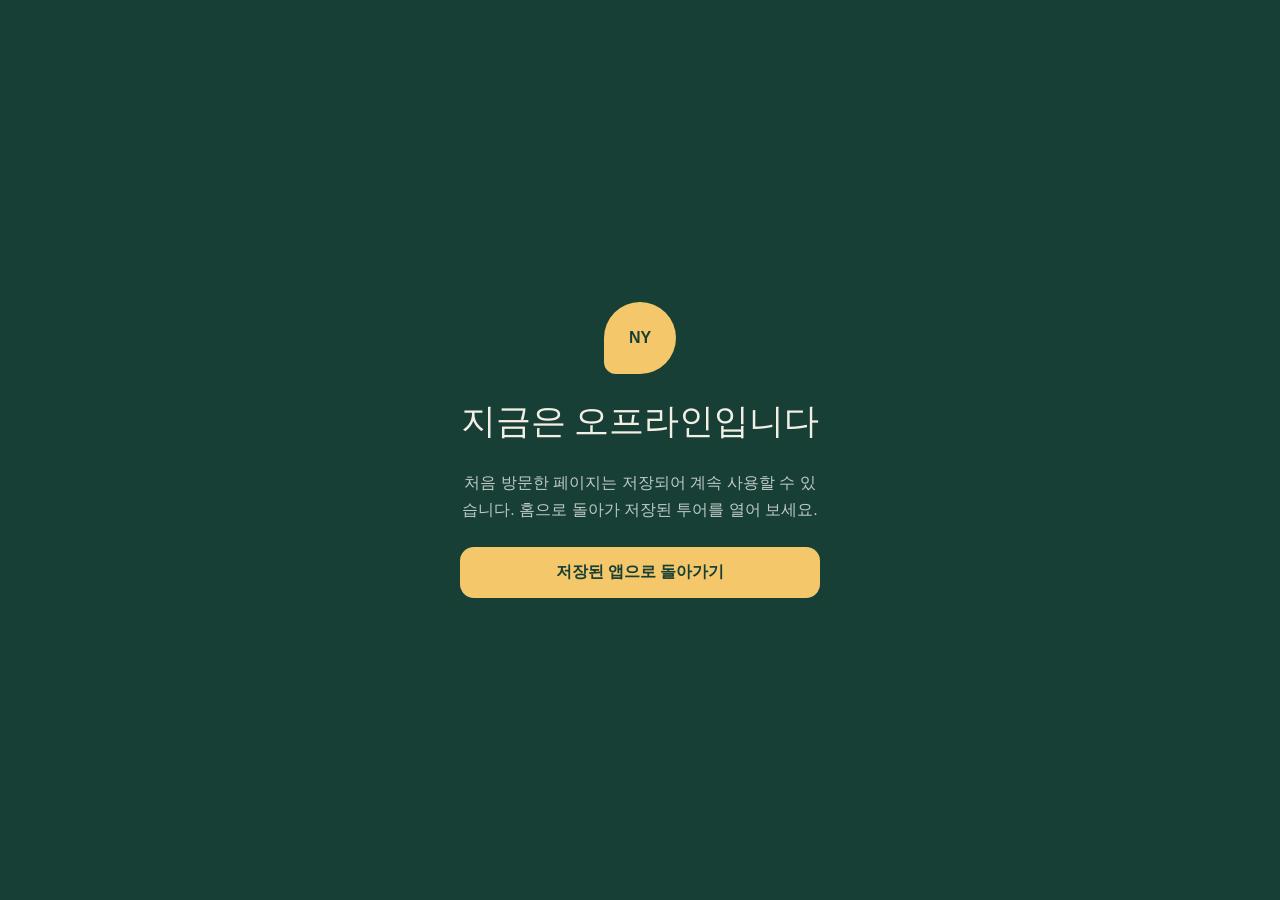
<file: offline.html>
<!doctype html>
<html lang="ko">
<head>
  <meta charset="utf-8">
  <meta name="viewport" content="width=device-width, initial-scale=1">
  <meta name="theme-color" content="#173f35">
  <title>오프라인 · NYC Walking Tour</title>
  <style>
    body{margin:0;min-height:100vh;display:grid;place-items:center;padding:28px;box-sizing:border-box;color:#f3efe5;background:#173f35;font-family:-apple-system,BlinkMacSystemFont,"Apple SD Gothic Neo",sans-serif;text-align:center}main{max-width:360px}span{display:grid;place-items:center;width:72px;height:72px;margin:0 auto 24px;border-radius:50% 50% 50% 12px;color:#173f35;background:#f4c86a;font-weight:900}h1{font-family:Georgia,serif;font-size:2.2rem;font-weight:500}p{color:rgba(255,255,255,.72);line-height:1.7}a{display:block;margin-top:24px;padding:15px;border-radius:14px;color:#173f35;background:#f4c86a;text-decoration:none;font-weight:900}
  </style>
</head>
<body><main><span>NY</span><h1>지금은 오프라인입니다</h1><p>처음 방문한 페이지는 저장되어 계속 사용할 수 있습니다. 홈으로 돌아가 저장된 투어를 열어 보세요.</p><a href="./">저장된 앱으로 돌아가기</a></main></body>
</html>
</file>
